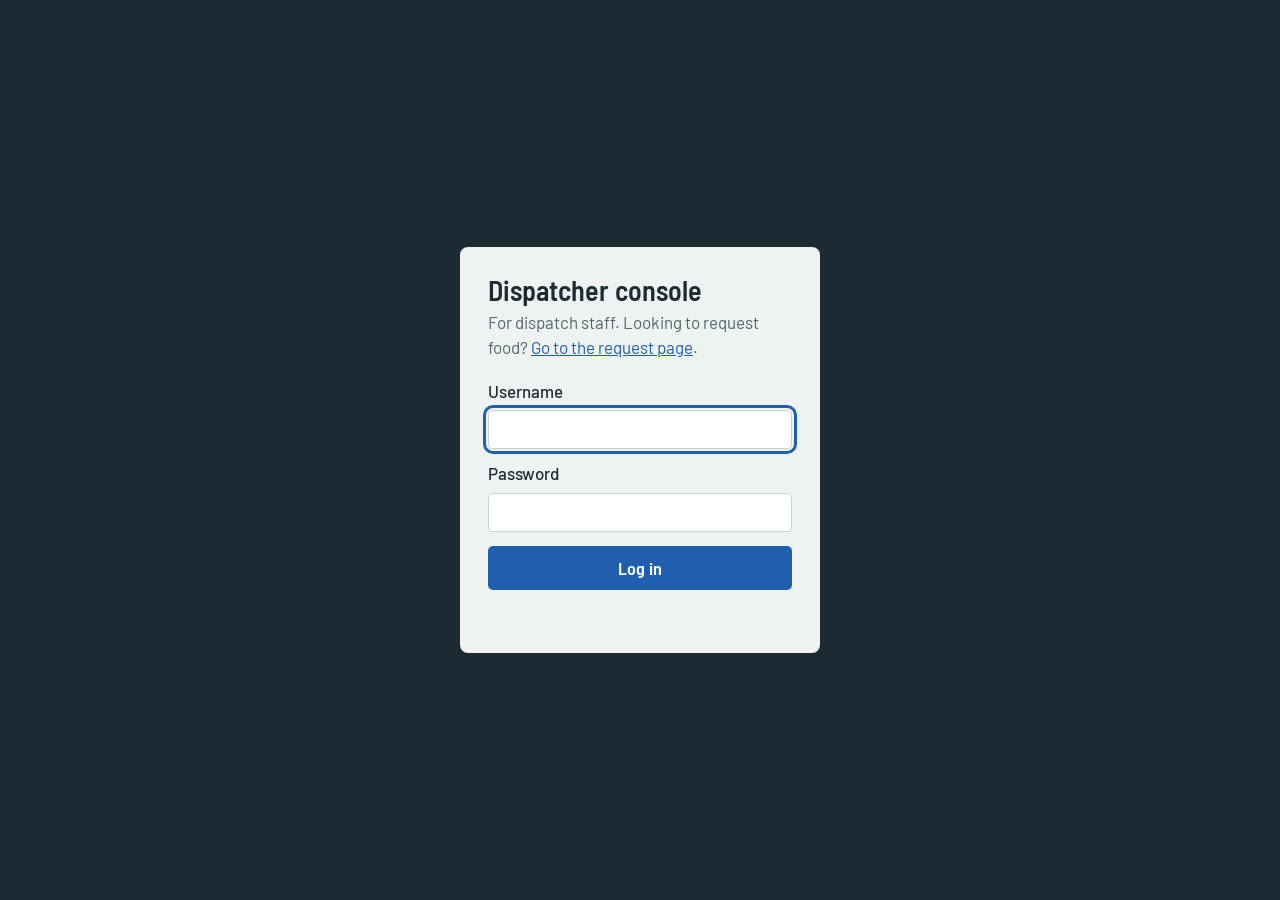
<file: static/login.html>
<!doctype html>
<html lang="en">
<head>
  <meta charset="utf-8">
  <meta name="viewport" content="width=device-width, initial-scale=1">
  <title>Dispatcher login | Food Relief Dispatch</title>
  <link rel="preconnect" href="https://fonts.googleapis.com">
  <link rel="preconnect" href="https://fonts.gstatic.com" crossorigin>
  <link rel="stylesheet" href="https://fonts.googleapis.com/css2?family=Barlow:wght@400;500;600&family=Barlow+Semi+Condensed:wght@600;700&display=swap">
  <style>
    :root { --ink: #1c2b33; --paper: #eef2f0; --line: #c9d3d0; --blue: #1f5fad; --red: #c8323c; --muted: #55656d; }
    * { box-sizing: border-box; }
    body { margin: 0; min-height: 100vh; display: grid; place-items: center; padding: 20px;
           background: var(--ink); color: var(--ink); font: 17px/1.5 "Barlow", system-ui, sans-serif; }
    form { background: var(--paper); border-radius: 8px; padding: 28px; width: 100%; max-width: 360px; }
    h1 { font: 600 28px/1.1 "Barlow Semi Condensed", "Arial Narrow", sans-serif; margin: 0 0 4px; }
    p { margin: 0 0 18px; color: var(--muted); }
    label { display: block; font-weight: 500; margin-bottom: 6px; }
    input { width: 100%; font: 17px inherit; padding: 11px 12px; border: 1px solid var(--line); border-radius: 5px; }
    button { width: 100%; margin-top: 14px; font: 600 18px/1 "Barlow Semi Condensed", sans-serif;
             padding: 13px; border: 0; border-radius: 5px; background: var(--blue); color: #fff; cursor: pointer; }
    button:hover { background: #2a6dc0; }
    :focus-visible { outline: 3px solid var(--blue); outline-offset: 2px; }
    .error { color: var(--red); margin: 10px 0 0; min-height: 1.5em; }
    a { color: var(--blue); }
  </style>
</head>
<body>
  <form id="login">
    <h1>Dispatcher console</h1>
    <p>For dispatch staff. Looking to request food? <a href="/">Go to the request page</a>.</p>
    <label for="username">Username</label>
    <input id="username" autocomplete="username" autocapitalize="none" spellcheck="false" required autofocus>
    <label for="password" style="margin-top:12px">Password</label>
    <input id="password" type="password" autocomplete="current-password" required>
    <button type="submit">Log in</button>
    <p id="error" class="error" role="alert"></p>
  </form>
  <script>
    document.getElementById("login").addEventListener("submit", async (e) => {
      e.preventDefault();
      const res = await fetch("/api/login", {
        method: "POST",
        headers: { "Content-Type": "application/json" },
        body: JSON.stringify({
          username: document.getElementById("username").value,
          password: document.getElementById("password").value,
        }),
      });
      if (res.ok) { location.reload(); return; }
      const error = document.getElementById("error");
      if (res.status === 429) {
        error.textContent = (await res.json()).detail;
      } else {
        error.textContent = "That username or password isn't right. Try again.";
        document.getElementById("password").value = "";
        document.getElementById("password").focus();
      }
    });
  </script>
</body>
</html>
</file>
